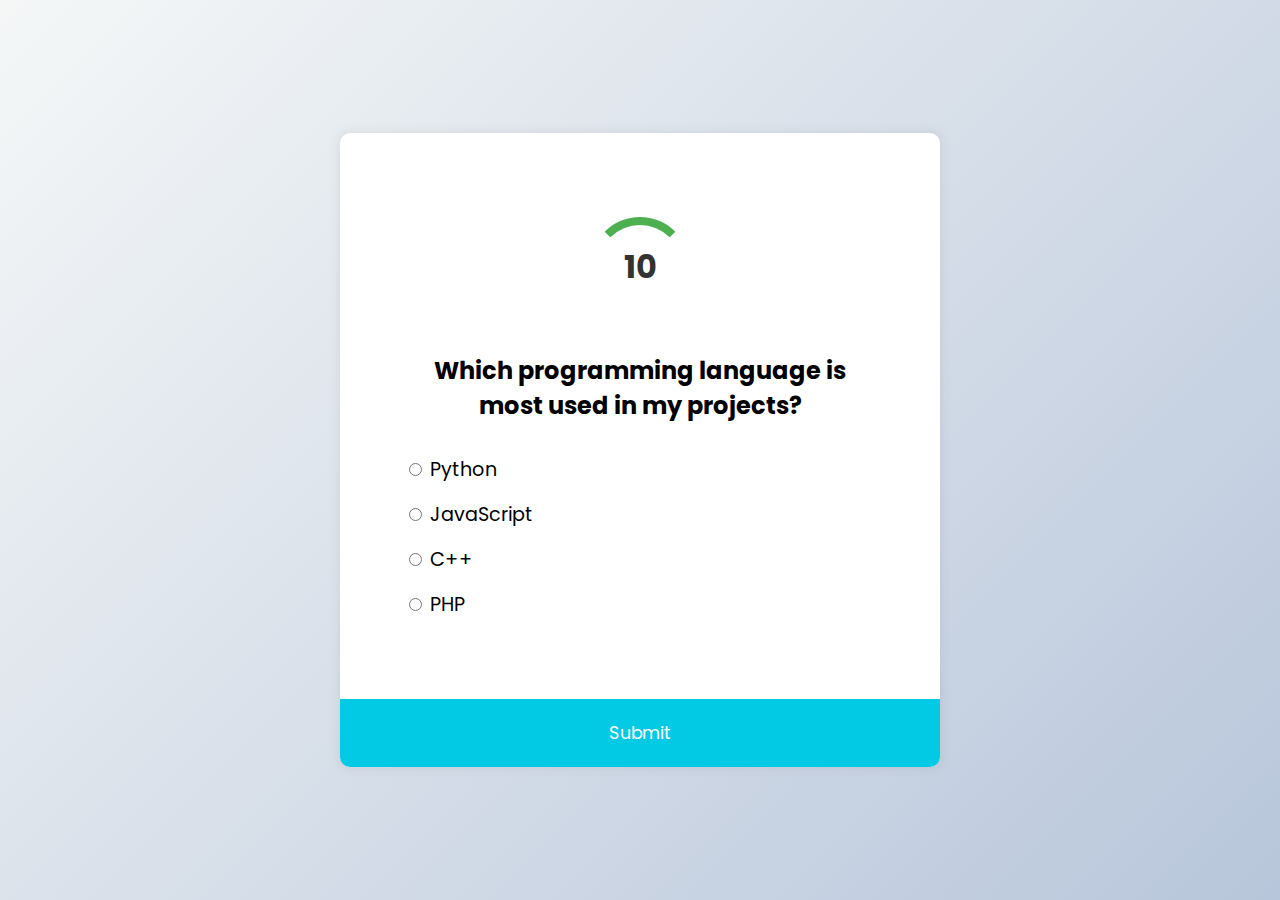
<file: html/quiz.html>
<!DOCTYPE html>
<html lang="en">
<head>
    <meta charset="UTF-8">
    <meta name="viewport" content="width=device-width, initial-scale=1.0">
    <link rel="stylesheet" href="../css/quiz.css">
    <title>Portfolio-Quiz</title>
</head>
<body>
    <div class="quiz-container" id="quiz">
        <div class="quiz-header">
            <div id="timer-container">
                <h2 id="timeout">10</h2>
                <div id="progress-circle"></div>
            </div>
          <h2 id="question">Question Text</h2>
          <ul>
            <li>
              <input type="radio" name="answer" id="a" class="answer">
              <label for="a" id="a_text">Answer</label>
            </li>
            <li>
              <input type="radio" name="answer" id="b" class="answer">
              <label for="b" id="b_text">Answer</label>
            </li>
            <li>
              <input type="radio" name="answer" id="c" class="answer">
              <label for="c" id="c_text">Answer</label>
            </li>
            <li>
              <input type="radio" name="answer" id="d" class="answer">
              <label for="d" id="d_text">Answer</label>
            </li>
          </ul>
        </div>
        <audio id="correct-sound" src="../audio/correct.mp3" preload="auto"></audio>
        <audio id="incorrect-sound" src="../audio/incorrect.mp3" preload="auto"></audio>
        <button id="submit">Submit</button>
      </div>
      <script src="../js/quiz.js"></script>
</body>
</html>
</file>
<file: css/quiz.css>
@import url('https://fonts.googleapis.com/css2?family=Poppins:wght@200;300;400;500&display=swap');
*{
  box-sizing: border-box;
}
body{
  background-color: #b8c6db;
  background-image: linear-gradient(315deg, #b8c6db 0%, #f5f7f7 100%);
  font-family: 'Poppins', sans-serif;
  display: flex;
  align-items: center;
  justify-content: center;
  height: 100vh;
  /* overflow: hidden; */
  margin: 0;
}
.quiz-container{
  background-color: #fff;
  border-radius: 10px;
  box-shadow: 0 0 10px 2px rgba(100, 100, 100, 0.1);
  width: 600px;
  overflow: hidden;
}
.quiz-header{
  padding: 4rem;
}
h2{
  padding: 1rem;
  text-align: center;
  margin: 0;
}
ul{
  list-style-type: none;
  padding: 0;
}
ul li{
  font-size: 1.2rem;
  margin: 1rem 0;
}
ul li label{
  cursor: pointer;
}
button{
  background-color: #03cae4;
  color: #fff;
  border: none;
  display: block;
  width: 100%;
  cursor: pointer;
  font-size: 1.1rem;
  font-family: inherit;
  padding: 1.3rem;
}
button:hover{
  background-color: #04adc4;
}
button:focus{
  outline: none;
  background-color: #44b927;
}

#timer-container {
    position: relative;
    width: 100px;
    height: 100px;
    margin: 20px auto;
}

#timeout {
    position: absolute;
    width: 100%;
    height: 100%;
    display: flex;
    justify-content: center;
    align-items: center;
    font-size: 2rem;
    font-weight: bold;
    color: #333;
    z-index: 1;
}

#progress-circle {
    position: absolute;
    top: 0;
    left: 0;
    width: 100%;
    height: 100%;
    border: 8px solid transparent;
    border-top: 8px solid #4caf50;
    border-radius: 50%;
    animation: progress 10s linear forwards;
}

@keyframes progress {
    from {
        transform: rotate(0deg);
    }
    to {
        transform: rotate(360deg);
    }
}
</file>
